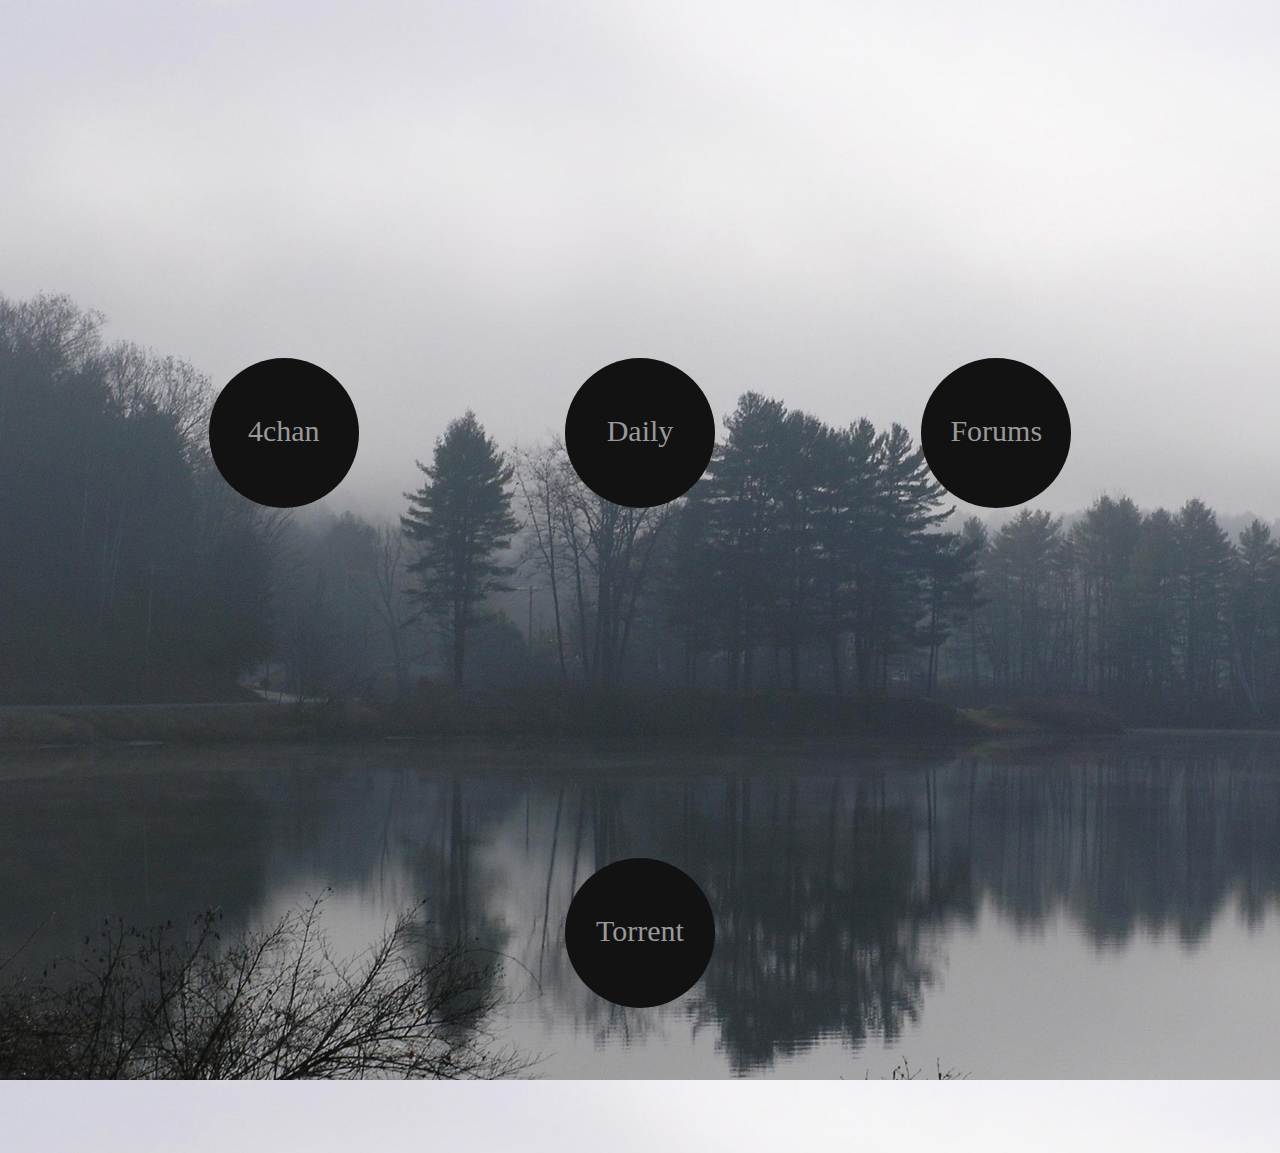
<file: Circles/index.html>
<!DOCTYPE html>
<html>
    <head>
        <title>startpage</title>
		<meta charset="utf-8">
		<link rel="stylesheet" type="text/css" href="trimmedcss.css">
    </head>
    <body>
        <div id="container">
            <div id="cell">
                <div class="sqr">
					<span>4chan</span>
						<div class="crcl">
						
							<div class="linq1">
								<br>
								<br>
								<a href="https://boards.4chan.org/b/">/b/</a>
							</div>
							
							<div class="linq2">
								<br>
								<br>
								<a href="https://boards.4chan.org/g/">/g/</a>
							</div>
							
							<div class="linq3">
								<br>
								<br>
								<a href="https://boards.4chan.org/w/">/w/</a>
							</div>
							
							<div class="linq4">
								<br>
								<br>
								<a href="https://boards.4chan.org/v/">/v/</a>						
							</div>
							
							<div class="linq5">
								<br>
								<br>
								<a href="https://boards.4chan.org/wg/">/wg/</a>						
							</div>
							
						</div>
                </div>
				<div class="sqr">
					<span>Daily</span>
						<div class="crcl">
						
							<div class="linq1">
								<br>
								<br>
								<a href="https://twitter.com/">Twitter</a>
							</div>
							
							<div class="linq2">
								<br>
								<br>
								<a href="https://www.tumblr.com/login">Tumblr</a>
							</div>
							
							<div class="linq3">
								<br>
								<br>
								<a href="https://www.youtube.com/">YouTube</a>
							</div>
							
							<div class="linq4">
								<br>
								<br>
								<a href="https://soundcloud.com/stream">Soundcloud</a>						
							</div>
							
							<div class="linq5">
								<br>
								<br>
								<a href="https://web.whatsapp.com/">What's App</a>						
							</div>
							
						</div>
                </div>
				<div class="sqr">
					<span>Forums</span>
						<div class="crcl">
						
							<div class="linq1">
								<br>
								<br>
								<a href="http://www.backbeard.es/index.php">BackBeard</a> 
							</div>
							
							<div class="linq2">
								<br>
								<br>
								<a href="http://redlinesp.org/newrlsp/index.php?action=forum">RLSP</a>
							</div>
							
							<div class="linq3">
								<br>
								<br>
								<a href="http://www.yoyo4all.com/news.php">Yoyo4All</a>
							</div>
							
							<div class="linq4">
								<br>
								<br>
								<a href="http://www.penspinning.es/index.php">SPSC</a>
							</div>
							
							<div class="linq5">
								<br>
								<br>
								<a href="http://www.shufflespain.es/foro/index.php">Shuffle Spain</a>
							</div>
							
						</div>
                </div>
				<div class="sqr">
					<span>Torrent</span>
						<div class="crcl">
						
							<div class="linq5">
								<br>
								<br>
								<a href="https://thepiratebay.mn/">TPB</a>
							</div>
							
							<div class="linq3">
								<br>
								<br>
								<a href="https://kickass.unblocked.la/">Kickass</a>
							</div>
							
							<div class="linq4">
								<br>
								<br>
								<a href="https://www.nyaa.se/">Nyaa</a>
							</div>
							
						</div>
                </div>
			</div>
		</div>
    </body>
</html>
</file>
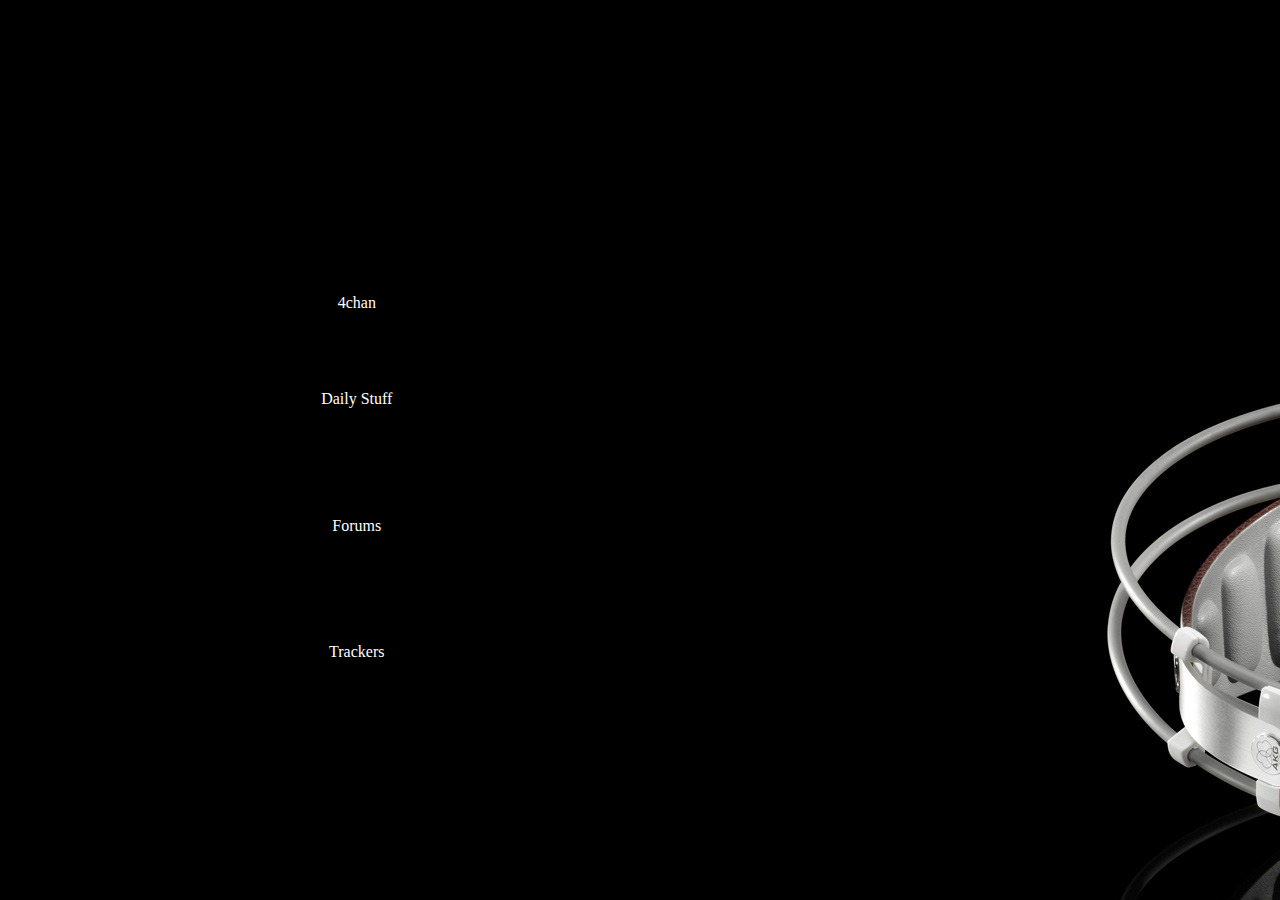
<file: Headphones/index.html>
<!DOCTYPE html>
<html>
    <head>
        <title>Welcome</title>
		<meta charset="utf-8">
		<link rel="stylesheet" type="text/css" href="css.css">
    </head>
    <body>
		<div class="container">
			<div class="square">
				<div class="titulo">
					4chan
				</div>
				<div class="linq">
					<a href="https://boards.4chan.org/wg/">Wallpapers</a>
				</div>
				<div class="linq">	
					<a href="https://boards.4chan.org/g/">Technology</a>
				</div>
				<div class="linq">	
					<a href="https://boards.4chan.org/b/">Timekiller</a>
				</div>
				<div class="linq">	
					<a href="https://boards.4chan.org/vg/">Games</a>
				</div>			
			</div>
			
			<div class="square">
				<div class="titulo">
					Daily Stuff
				</div>
				<div class="linq">	
					<a href="https://web.whatsapp.com/">What's App</a>
				</div>
				<div class="linq">	
					<a href="https://twitter.com/">Twitter</a>
				</div>
				<div class="linq">	
					<a href="https://www.youtube.com/">YouTube</a>
				</div>
				<div class="linq">	
					<a href="https://soundcloud.com/stream">Soundcloud</a>
				</div>
				<div class="linq">	
					<a href="https://www.tumblr.com/login">Tumblr</a>
				</div>
				<div class="linq">	
					<a href="http://www.tomshardware.com/">Tom's</a>						
				</div>
				<div class="linq">	
					<a href="https://web.telegram.org">Telegram</a>
				</div>
			</div>
	
			<div class="square">
				<div class="titulo">
					Forums
				</div>
				<div class="linq">	
					<a href="http://www.shufflespain.es/foro/index.php">Shuffle Spain</a>
				</div>
				<div class="linq">
					<a href="http://www.backbeard.es/index.php">BackBeard</a>
				</div>
				<div class="linq">
					<a href="http://redlinesp.org/newrlsp/index.php?action=forum">Red Line SP</a>
				</div>
				<div class="linq">
					<a href="http://www.penspinning.es/index.php">SPSC</a>
				</div>
				<div class="linq">
					<a href="https://www.anime-planet.com/">Anime Planet</a>
				</div>
				<div class="linq">
					<a href="http://www.yoyo4all.com/news.php">Yoyo 4 All</a>
				</div>
			</div>
			
			<div class="square">
				<div class="titulo">
					Trackers
				</div>
				<div class="linq">
					<a href="https://thepiratebay.mn/">The Pirate Bay</a>
				</div>
				<div class="linq">
					<a href="https://kickass.unblocked.la/">Kickass Torrents</a>
				</div>
				<div class="linq">
					<a href="https://www.nyaa.se/">Nyaa</a>
				</div>
			</div>
		</div>
	</body>
</html>
</file>
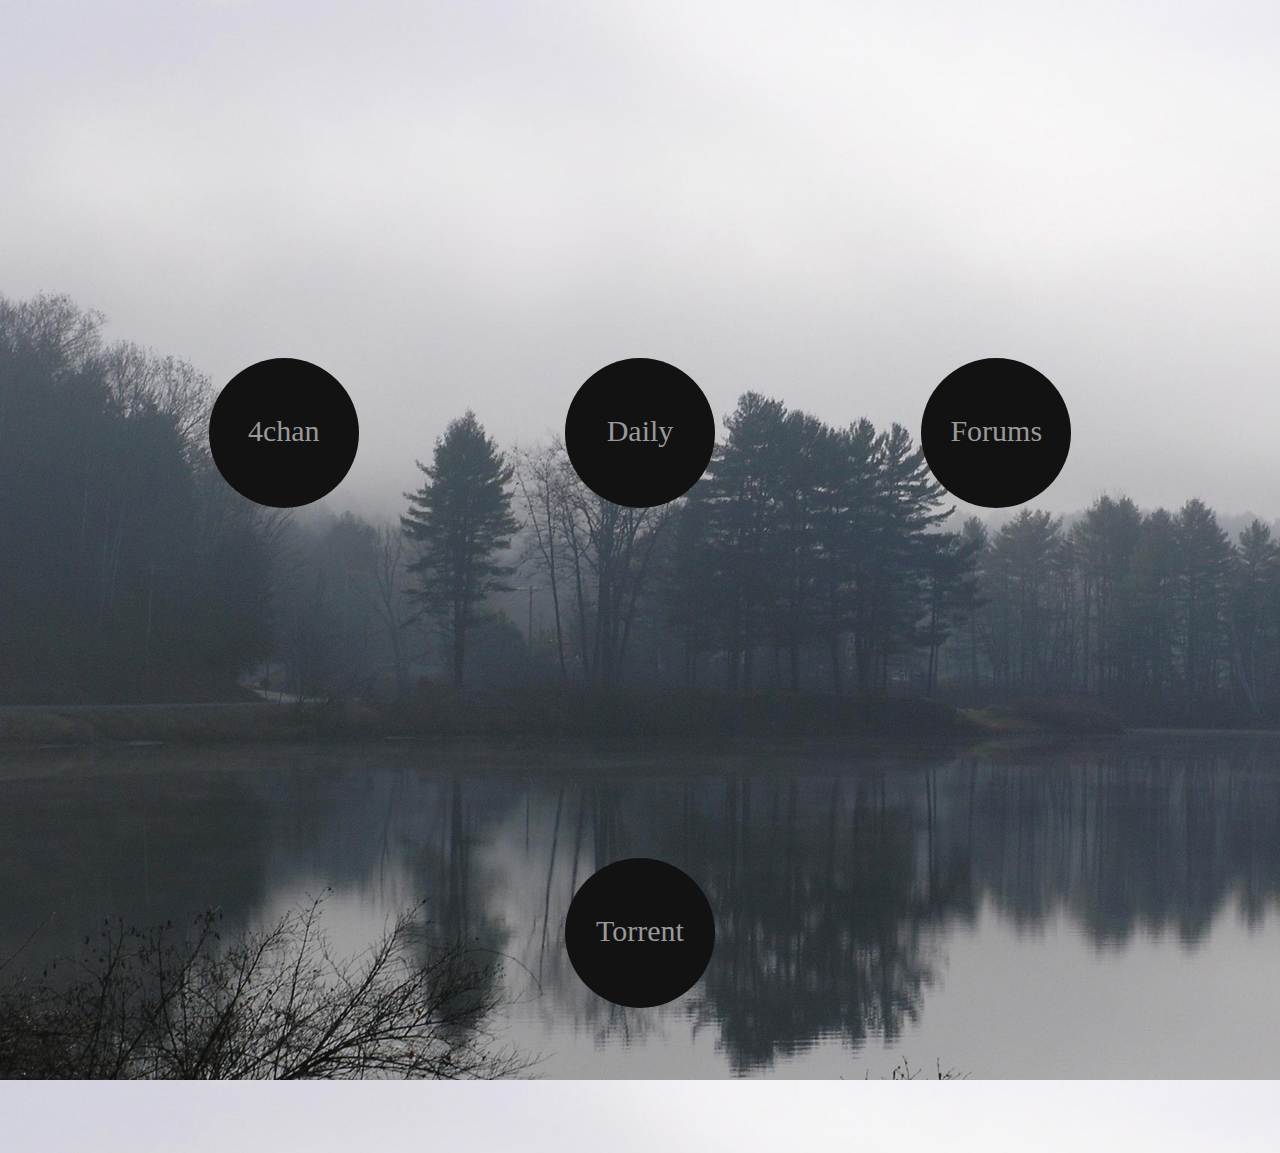
<file: propia/index.html>
<!DOCTYPE html>
<html>
    <head>
        <title>startpage</title>
		<meta charset="utf-8">
		<link rel="stylesheet" type="text/css" href="trimmedcss.css">
    </head>
    <body>
        <div id="container">
            <div id="cell">
                <div class="sqr">
					<span>4chan</span>
						<div class="crcl">
						
							<div class="linq1">
								<br>
								<br>
								<a href="https://boards.4chan.org/b/">/b/</a>
							</div>
							
							<div class="linq2">
								<br>
								<br>
								<a href="https://boards.4chan.org/g/">/g/</a>
							</div>
							
							<div class="linq3">
								<br>
								<br>
								<a href="https://boards.4chan.org/w/">/w/</a>
							</div>
							
							<div class="linq4">
								<br>
								<br>
								<a href="https://boards.4chan.org/v/">/v/</a>						
							</div>
							
							<div class="linq5">
								<br>
								<br>
								<a href="https://boards.4chan.org/wg/">/wg/</a>						
							</div>
							
						</div>
                </div>
				<div class="sqr">
					<span>Daily</span>
						<div class="crcl">
						
							<div class="linq1">
								<br>
								<br>
								<a href="https://twitter.com/">Twitter</a>
							</div>
							
							<div class="linq2">
								<br>
								<br>
								<a href="https://www.tumblr.com/login">Tumblr</a>
							</div>
							
							<div class="linq3">
								<br>
								<br>
								<a href="https://www.youtube.com/">YouTube</a>
							</div>
							
							<div class="linq4">
								<br>
								<br>
								<a href="https://soundcloud.com/stream">Soundcloud</a>						
							</div>
							
							<div class="linq5">
								<br>
								<br>
								<a href="https://web.whatsapp.com/">What's App</a>						
							</div>
							
						</div>
                </div>
				<div class="sqr">
					<span>Forums</span>
						<div class="crcl">
						
							<div class="linq1">
								<br>
								<br>
								<a href="http://www.backbeard.es/index.php">BackBeard</a> 
							</div>
							
							<div class="linq2">
								<br>
								<br>
								<a href="http://redlinesp.org/newrlsp/index.php?action=forum">RLSP</a>
							</div>
							
							<div class="linq3">
								<br>
								<br>
								<a href="http://www.yoyo4all.com/news.php">Yoyo4All</a>
							</div>
							
							<div class="linq4">
								<br>
								<br>
								<a href="http://www.penspinning.es/index.php">SPSC</a>
							</div>
							
							<div class="linq5">
								<br>
								<br>
								<a href="http://www.shufflespain.es/foro/index.php">Shuffle Spain</a>
							</div>
							
						</div>
                </div>
				<div class="sqr">
					<span>Torrent</span>
						<div class="crcl">
						
							<div class="linq5">
								<br>
								<br>
								<a href="https://thepiratebay.mn/">TPB</a>
							</div>
							
							<div class="linq3">
								<br>
								<br>
								<a href="https://kickass.unblocked.la/">Kickass</a>
							</div>
							
							<div class="linq4">
								<br>
								<br>
								<a href="https://www.nyaa.se/">Nyaa</a>
							</div>
							
						</div>
                </div>
			</div>
		</div>
    </body>
</html>
</file>
<file: Circles/trimmedcss.css>
body
	{
		overflow: hidden;
		font-family: "Segoe UI Light";
		color: #999999;
		background-image: url(wall.jpg);
		background-size: 1920px 1080px;
	}

a
	{
		text-decoration: none;
		color: #999999;
		line-height: 25px;
	}

#bgimg
	{
		z-index: -10;
		position: fixed;
		background-size: cover;
		background-repeat: no-repeat;
	}

#container
	{
		width: 100%;
		display: table;
	}

span
	{
		width: inherit;
		height: inherit;
		line-height: 145px;
		font-size: 30px;
		color: #999999;
	}
	
#cell
	{
		display: table-cell;
		vertical-align: middle;
		text-align: center;
	}

.sqr
	{
		display: inline-block;
		width: 150px;
		height: 150px;
		margin: 350px 8% 0% 8%;
		border-radius: 100px;
		background-color: #121212;
		font-size: 20px;
		position: relative;
	}
	
.crcl
	{
		border-radius: 1000px;
		position: relative;
		z-index: 1;
		bottom: 300px;
		right: 155px;
		width: 450px;
		height: 450px;
		/*border: 1px solid black;*/
	}
	
.crcl [class^='linq']
	{
		position: absolute;
		width: 150px;
		height: 150px;
		border-radius: 100px;
		background-color: #121212;
		visibility: hidden;
		/*border: solid 1px #00ff00;*/
	}


/*==================Div Arriba a la izquierda==============*/
	
.linq1
	{
		top: 75px;
		left: 75px;
		animation-name: move;
		animation-duration: 0.5s;
		animation-play-state: paused;
	}

@keyframes move1
		{
			0%
				{
					transform: translate( 0px, 0px );
					opacity: 0;
				}
				
			100%
				{
					transform: translate(-95px, 0px);	
					opacity: 1;
				}
		}	
	
.crcl:hover .linq1
	{
		animation-name: move1;
		transition-timing-function: ease-out;
		visibility: inherit;
		animation-play-state: running;
		animation-fill-mode: forwards;
	}
	
/*==================Div Arriba a la derecha==============*/

.linq2
	{
		top: 75px;
		left: 230px;
		animation-name: move;
		animation-duration: 0.5s;
		animation-play-state: paused;
	}

@keyframes move2
		{
			0%
				{
					transform: translate( 0px, 0px );	
					opacity: 0;
				}
				
			100%
				{
					transform: translate( 95px, 0px );	
					opacity: 1;
				}
		}	
	
.crcl:hover .linq2
	{
		animation-name: move2;
		transition-timing-function: ease-out;
		visibility: inherit;
		animation-play-state: running;
		animation-fill-mode: forwards;
	}

/*==================Div Abajo a la izquierda==============*/

.linq3
	{
		top: 225px;
		left: 75px;
		animation-name: move;
		animation-duration: 0.5s;
		animation-play-state: paused;
	}

@keyframes move3
		{
			0%
				{
					transform: translate( 0px, 0px );	
					opacity: 0;
				}
				
			100%
				{
					transform: translate( -35px, 75px );	
					opacity: 1;
				}
		}	
	
.crcl:hover .linq3
	{
		animation-name: move3;
		transition-timing-function: ease-out;
		visibility: inherit;
		animation-play-state: running;
		animation-fill-mode: forwards;
	}

/*==================Div Abajo a la derecha==============*/	
	
.linq4
	{
		top: 225px;
		left: 230px;
		animation-name: move;
		animation-duration: 0.5s;
		animation-play-state: paused;
	}

@keyframes move4
		{
			0%
				{
					transform: translate( 0px, 0px );	
					opacity: 0;
				}
				
			100%
				{
					transform: translate( 35px, 75px );	
					opacity: 1;
				}
		}	
	
.crcl:hover .linq4
	{
		animation-name: move4;
		transition-timing-function: ease-out;
		visibility: inherit;
		animation-play-state: running;
		animation-fill-mode: forwards;
	}
	
/*==================Div Entre los 2 de arriba, usar linq5==============*/

	
.linq5
	{
		top: 75px;
		left: 155px;
		animation-name: move;
		animation-duration: 0.5s;
		animation-play-state: paused;
	}

@keyframes move5
		{
			0%
				{
					transform: translate( 0px, 0px );	
					opacity: 0;
				}
				
			100%
				{
					transform: translate( 0px, -115px );	
					opacity: 1;
				}
		}	
		
.crcl:hover .linq5
	{
		animation-name: move5 	;
		transition-timing-function: ease-out;
		visibility: inherit;
		animation-play-state: running;
		animation-fill-mode: forwards;
	}

/*==================Div Entre los 2 de abajo, usar linq6==============*/
</file>
<file: Headphones/css.css>
body
	{
		background-image: url("wallpaper.jpg");
		font-family: "Segoe UI";
	}
	
*
	{
		text-decoration: none;
		color: rgba( 255, 255, 255, 1 );
		text-align: center;
	}	

.container { margin-top: 23%; }

.square
	{
		width: 35%;
		height: 25%;
		margin-left: 10%;
		margin-top: 5%;
		padding-top: 0.25%;
		/*border: 1px solid red;
		background-color: #242526;*/
	}

.titulo
	{
		position: absolute;
		width: 34.75%;
		transition: all 0.1s 0.4s;
	}
	
.linq
	{
		display: inline-block;
		opacity: 0;
		margin: 0% 1% ;
		height: 30px;
	}

.container,
.square,
.linq,
a { transition: all 0.5s; }

.square:hover
  {
		background-color: rgba( 36, 37, 38, 1 );
		box-shadow: 0px 0px 10px 3px rgba( 204, 204, 204, 0.3 );		
  }

.square:hover .titulo
  {
		display: none;
		opacity: 0;
  }

.square:hover .linq { opacity: 1; }

 a:hover { text-shadow: 1px 1px 5px #cccccc; }
</file>
<file: propia/trimmedcss.css>
body
	{
		overflow: hidden;
		font-family: "Segoe UI Light";
		color: #999999;
		background-image: url(wall.jpg);
		background-size: 1920px 1080px;
	}

a
	{
		text-decoration: none;
		color: #999999;
		line-height: 25px;
	}

#bgimg
	{
		z-index: -10;
		position: fixed;
		background-size: cover;
		background-repeat: no-repeat;
	}

#container
	{
		width: 100%;
		display: table;
	}

span
	{
		width: inherit;
		height: inherit;
		line-height: 145px;
		font-size: 30px;
		color: #999999;
	}
	
#cell
	{
		display: table-cell;
		vertical-align: middle;
		text-align: center;
	}

.sqr
	{
		display: inline-block;
		width: 150px;
		height: 150px;
		margin: 350px 8% 0% 8%;
		border-radius: 100px;
		background-color: #121212;
		font-size: 20px;
		position: relative;
	}
	
.crcl
	{
		border-radius: 1000px;
		position: relative;
		z-index: 1;
		bottom: 300px;
		right: 155px;
		width: 450px;
		height: 450px;
		/*border: 1px solid black;*/
	}
	
.crcl [class^='linq']
	{
		position: absolute;
		width: 150px;
		height: 150px;
		border-radius: 100px;
		background-color: #121212;
		visibility: hidden;
		/*border: solid 1px #00ff00;*/
	}


/*==================Div Arriba a la izquierda==============*/
	
.linq1
	{
		top: 75px;
		left: 75px;
		animation-name: move;
		animation-duration: 0.5s;
		animation-play-state: paused;
	}

@keyframes move1
		{
			0%
				{
					transform: translate( 0px, 0px );
					opacity: 0;
				}
				
			100%
				{
					transform: translate(-95px, 0px);	
					opacity: 1;
				}
		}	
	
.crcl:hover .linq1
	{
		animation-name: move1;
		transition-timing-function: ease-out;
		visibility: inherit;
		animation-play-state: running;
		animation-fill-mode: forwards;
	}
	
/*==================Div Arriba a la derecha==============*/

.linq2
	{
		top: 75px;
		left: 230px;
		animation-name: move;
		animation-duration: 0.5s;
		animation-play-state: paused;
	}

@keyframes move2
		{
			0%
				{
					transform: translate( 0px, 0px );	
					opacity: 0;
				}
				
			100%
				{
					transform: translate( 95px, 0px );	
					opacity: 1;
				}
		}	
	
.crcl:hover .linq2
	{
		animation-name: move2;
		transition-timing-function: ease-out;
		visibility: inherit;
		animation-play-state: running;
		animation-fill-mode: forwards;
	}

/*==================Div Abajo a la izquierda==============*/

.linq3
	{
		top: 225px;
		left: 75px;
		animation-name: move;
		animation-duration: 0.5s;
		animation-play-state: paused;
	}

@keyframes move3
		{
			0%
				{
					transform: translate( 0px, 0px );	
					opacity: 0;
				}
				
			100%
				{
					transform: translate( -35px, 75px );	
					opacity: 1;
				}
		}	
	
.crcl:hover .linq3
	{
		animation-name: move3;
		transition-timing-function: ease-out;
		visibility: inherit;
		animation-play-state: running;
		animation-fill-mode: forwards;
	}

/*==================Div Abajo a la derecha==============*/	
	
.linq4
	{
		top: 225px;
		left: 230px;
		animation-name: move;
		animation-duration: 0.5s;
		animation-play-state: paused;
	}

@keyframes move4
		{
			0%
				{
					transform: translate( 0px, 0px );	
					opacity: 0;
				}
				
			100%
				{
					transform: translate( 35px, 75px );	
					opacity: 1;
				}
		}	
	
.crcl:hover .linq4
	{
		animation-name: move4;
		transition-timing-function: ease-out;
		visibility: inherit;
		animation-play-state: running;
		animation-fill-mode: forwards;
	}
	
/*==================Div Entre los 2 de arriba, usar linq5==============*/

	
.linq5
	{
		top: 75px;
		left: 155px;
		animation-name: move;
		animation-duration: 0.5s;
		animation-play-state: paused;
	}

@keyframes move5
		{
			0%
				{
					transform: translate( 0px, 0px );	
					opacity: 0;
				}
				
			100%
				{
					transform: translate( 0px, -115px );	
					opacity: 1;
				}
		}	
		
.crcl:hover .linq5
	{
		animation-name: move5 	;
		transition-timing-function: ease-out;
		visibility: inherit;
		animation-play-state: running;
		animation-fill-mode: forwards;
	}

/*==================Div Entre los 2 de abajo, usar linq6==============*/
</file>
